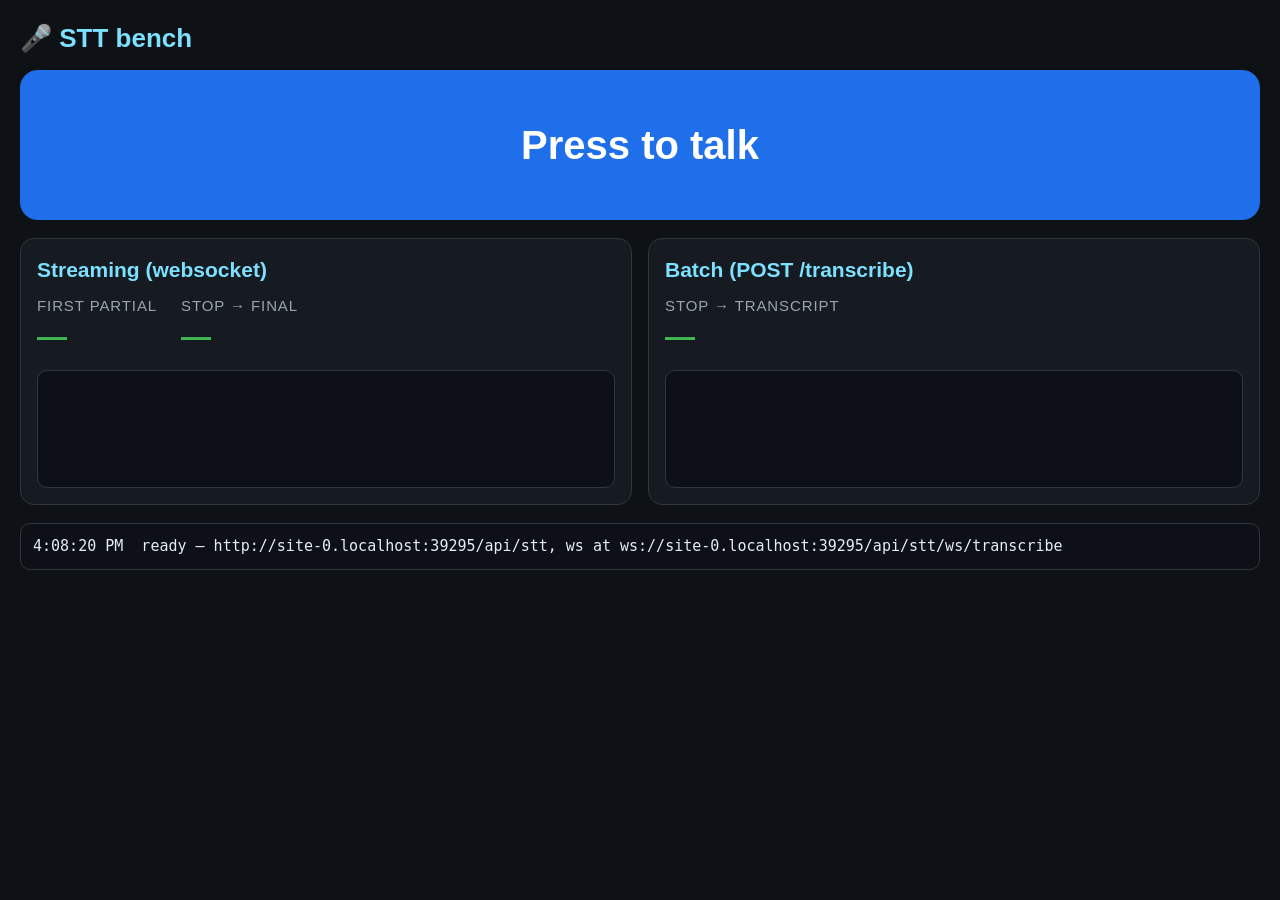
<file: ui/stt-test.html>
<!DOCTYPE html>
<html lang="pt-BR">
<head>
<meta charset="utf-8">
<meta name="viewport" content="width=device-width, initial-scale=1">
<title>STT — is this fast enough to talk to?</title>
<!--
  A bench for the whisper engine, proxied through the board's own origin so it
  works over https in the headset (see server/proxy.js). One utterance goes
  down both paths at once — the websocket, partial by partial, and a single
  POST at the end — so the two can be compared on the same words.

  Standalone on purpose: no modules, no imports from the board's UI. Everything
  that goes wrong is printed below the button, because nobody wearing a headset
  is opening devtools.
-->
<style>
  :root { color-scheme: dark; }
  body {
    margin: 0; padding: 20px;
    font: 20px/1.4 -apple-system, BlinkMacSystemFont, 'Segoe UI', Roboto, sans-serif;
    background: #0e1116; color: #e6edf3;
  }
  h1 { font-size: 26px; margin: 0 0 14px; color: #7ee0ff; }
  .row { display: flex; gap: 16px; flex-wrap: wrap; align-items: stretch; }
  #talk {
    width: 100%; min-height: 150px; font-size: 40px; font-weight: 700;
    border: 0; border-radius: 18px; background: #1f6feb; color: #fff;
    cursor: pointer; touch-action: manipulation; user-select: none;
  }
  #talk.rec { background: #d1242f; }
  #talk:disabled { background: #444c56; color: #9aa4ae; }
  .card {
    flex: 1 1 340px; min-width: 0; background: #161b22; border: 1px solid #30363d;
    border-radius: 14px; padding: 16px; margin-top: 18px;
  }
  .card h2 { margin: 0 0 10px; font-size: 21px; color: #7ee0ff; }
  .ms { font-variant-numeric: tabular-nums; font-size: 30px; font-weight: 700; color: #3fb950; }
  .ms .unit { font-size: 17px; font-weight: 400; color: #9aa4ae; }
  .lbl { font-size: 15px; color: #9aa4ae; text-transform: uppercase; letter-spacing: .06em; }
  .timings { display: flex; gap: 24px; flex-wrap: wrap; margin-bottom: 12px; }
  .text {
    min-height: 4.2em; background: #0d1117; border: 1px solid #30363d; border-radius: 10px;
    padding: 12px; white-space: pre-wrap; word-break: break-word; font-size: 22px;
  }
  #log {
    margin-top: 18px; background: #0d1117; border: 1px solid #30363d; border-radius: 10px;
    padding: 12px; font-family: ui-monospace, monospace; font-size: 15px;
    white-space: pre-wrap; word-break: break-word; max-height: 40vh; overflow: auto;
  }
  .err { color: #ff7b72; }
  .ok { color: #3fb950; }
</style>
</head>
<body>
<h1>🎤 STT bench</h1>
<button id="talk">Press to talk</button>

<div class="row">
  <div class="card">
    <h2>Streaming (websocket)</h2>
    <div class="timings">
      <div><div class="lbl">first partial</div><div class="ms" id="t-first">—</div></div>
      <div><div class="lbl">stop → final</div><div class="ms" id="t-streamfinal">—</div></div>
    </div>
    <div class="text" id="stream-text"></div>
  </div>
  <div class="card">
    <h2>Batch (POST /transcribe)</h2>
    <div class="timings">
      <div><div class="lbl">stop → transcript</div><div class="ms" id="t-batch">—</div></div>
    </div>
    <div class="text" id="batch-text"></div>
  </div>
</div>

<div id="log"></div>

<script>
'use strict';
var PREFIX = '/api/stt';
var LANG = 'pt';
var FINAL_WAIT_MS = 15000;      // how long a partial-less stop is given before we call it

var $ = function (id) { return document.getElementById(id); };
function log(msg, cls) {
  var line = document.createElement('div');
  if (cls) line.className = cls;
  line.textContent = new Date().toLocaleTimeString() + '  ' + msg;
  $('log').appendChild(line);
  $('log').scrollTop = $('log').scrollHeight;
}
function ms(el, v) { $(el).innerHTML = Math.round(v) + ' <span class="unit">ms</span>'; }

// Nothing may fail quietly on a page being read through a headset.
window.addEventListener('error', function (e) { log('js error: ' + (e.message || e), 'err'); });
window.addEventListener('unhandledrejection', function (e) {
  log('unhandled: ' + ((e.reason && e.reason.message) || e.reason), 'err');
});

var rec = null;        // MediaRecorder
var ws = null;
var stream = null;
var chunks = [];       // the same bytes the socket got, kept for the batch POST
var recording = false;
var t0 = 0;            // recording started
var tStop = 0;         // stop pressed
var gotFirst = false;
var finalTimer = null;

function wsUrl() {
  return (location.protocol === 'https:' ? 'wss:' : 'ws:') + '//' + location.host + PREFIX + '/ws/transcribe';
}

$('talk').addEventListener('click', function () { recording ? stop() : start(); });

async function start() {
  $('stream-text').textContent = '';
  $('batch-text').textContent = '';
  $('t-first').textContent = $('t-streamfinal').textContent = $('t-batch').textContent = '—';
  gotFirst = false;
  chunks = [];
  try {
    stream = await navigator.mediaDevices.getUserMedia({ audio: true });
  } catch (e) {
    return log('microphone refused: ' + (e.message || e) + ' (https and a granted permission are both required)', 'err');
  }
  ws = new WebSocket(wsUrl());
  ws.onopen = function () {
    log('ws open → ' + wsUrl(), 'ok');
    var mime = MediaRecorder.isTypeSupported('audio/webm') ? { mimeType: 'audio/webm' } : {};
    if (!mime.mimeType) log('audio/webm unsupported here — recording in the browser default', 'err');
    try {
      rec = new MediaRecorder(stream, mime);
    } catch (e) { return fail('MediaRecorder: ' + (e.message || e)); }
    rec.ondataavailable = function (e) {
      if (!e.data || !e.data.size) return;
      chunks.push(e.data);
      if (ws && ws.readyState === WebSocket.OPEN) ws.send(e.data);
    };
    rec.onerror = function (e) { fail('recorder: ' + ((e.error && e.error.message) || e)); };
    t0 = performance.now();
    rec.start(1000);                       // a chunk a second, the engine's own cadence
    recording = true;
    $('talk').textContent = 'Recording — press to stop';
    $('talk').className = 'rec';
  };
  ws.onmessage = function (e) {
    var d;
    try { d = JSON.parse(e.data); } catch (err) { return log('ws sent non-json: ' + e.data, 'err'); }
    if (d.error) return log('engine: ' + d.error, 'err');
    // The engine sends the transcript of everything so far, not the newest
    // chunk — replace, never append.
    $('stream-text').textContent = d.text || '';
    if (!gotFirst) { gotFirst = true; ms('t-first', performance.now() - t0); }
    if (tStop) {                            // the first thing said after stop is the final
      clearTimeout(finalTimer);
      ms('t-streamfinal', performance.now() - tStop);
      tStop = 0;
      if (ws) ws.close();
    }
  };
  ws.onerror = function () { log('ws error (the proxy or the engine refused the upgrade)', 'err'); };
  ws.onclose = function (e) { log('ws closed (code ' + e.code + ')'); };
}

function stop() {
  recording = false;
  $('talk').textContent = 'Press to talk';
  $('talk').className = '';
  tStop = performance.now();
  if (rec && rec.state !== 'inactive') rec.stop();     // flushes one last chunk into both paths
  if (stream) stream.getTracks().forEach(function (t) { t.stop(); });
  finalTimer = setTimeout(function () {
    if (!tStop) return;
    log('no final from the websocket within ' + FINAL_WAIT_MS + 'ms', 'err');
    tStop = 0;
    if (ws) ws.close();
  }, FINAL_WAIT_MS);
  // The batch path runs on exactly the bytes the socket already saw.
  setTimeout(postBatch, 60);                            // let the flushed chunk land in `chunks`
}

async function postBatch() {
  if (!chunks.length) return log('nothing recorded — no batch request sent', 'err');
  var blob = new Blob(chunks, { type: chunks[0].type || 'audio/webm' });
  var fd = new FormData();
  fd.append('file', blob, 'utterance.webm');
  fd.append('language', LANG);
  var t = performance.now();
  log('POST ' + PREFIX + '/transcribe (' + blob.size + ' bytes)');
  try {
    var r = await fetch(PREFIX + '/transcribe', { method: 'POST', body: fd });
    var body = await r.text();
    if (!r.ok) return log('transcribe → HTTP ' + r.status + ': ' + body.slice(0, 400), 'err');
    var d = JSON.parse(body);
    if (d.error) return log('engine: ' + d.error, 'err');
    ms('t-batch', performance.now() - t);
    $('batch-text').textContent = d.text || '';
  } catch (e) {
    log('transcribe failed: ' + (e.message || e), 'err');
  }
}

function fail(msg) {
  log(msg, 'err');
  recording = false;
  $('talk').textContent = 'Press to talk';
  $('talk').className = '';
  if (stream) stream.getTracks().forEach(function (t) { t.stop(); });
  if (ws) ws.close();
}

log('ready — ' + location.origin + PREFIX + ', ws at ' + wsUrl());
// The microphone needs a secure context, and the browser is the authority on
// what counts as one (https, or loopback) — say so before the button is pressed.
if (!window.isSecureContext) log('not a secure context: the browser will refuse the microphone here', 'err');
</script>
</body>
</html>
</file>
